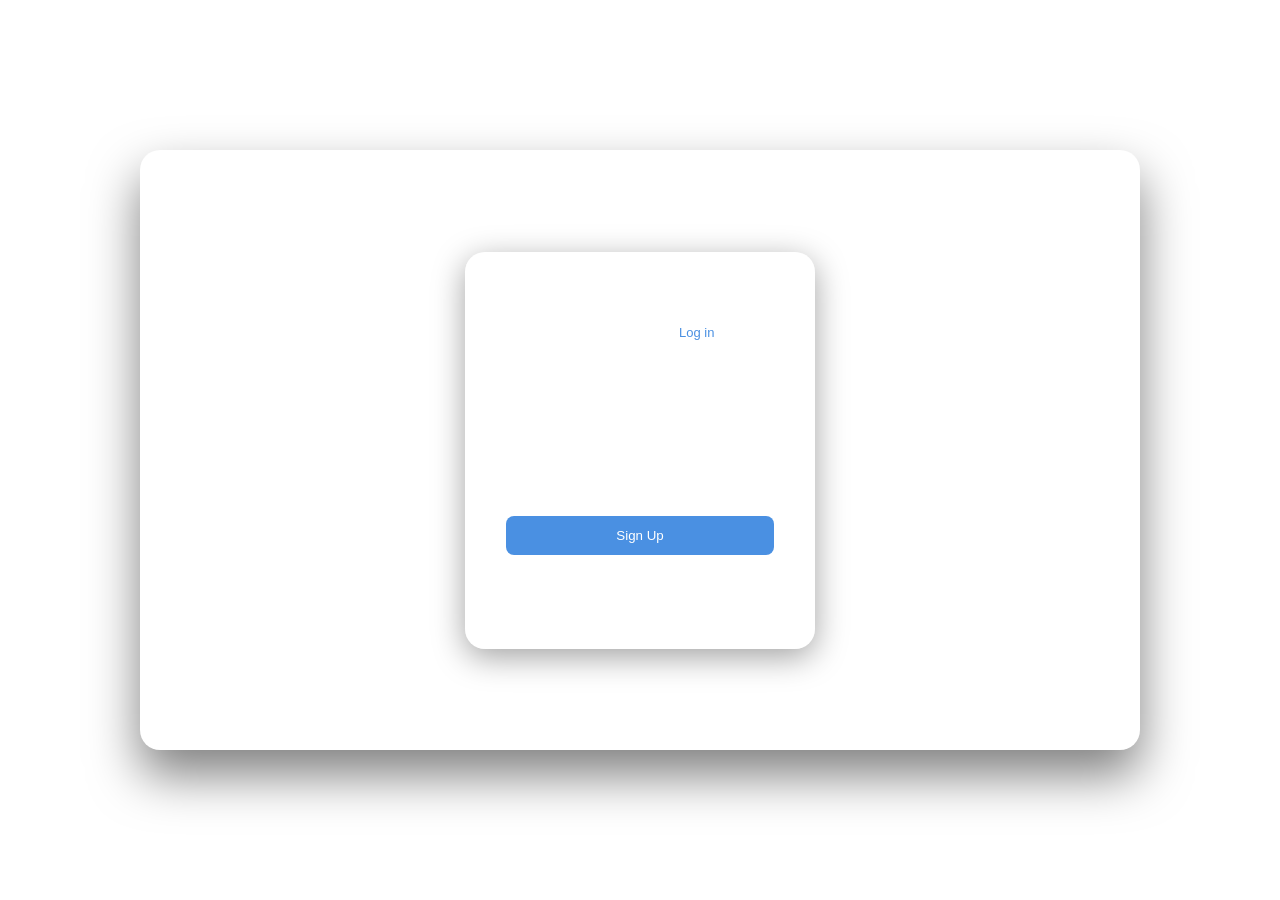
<file: index.html>
<!doctype html>
<html lang="en">
  <head>
    <meta charset="utf-8" />
    <meta name="viewport" content="width-device-width, initial-scale=1.0" />
    <title>Glassmorphism Sign Up Form</title>
    <link rel="stylesheet" href="form.css" />
    <link rel="stylesheet" href="https://cdnjs.cloudflare.com/ajax/libs/font-awesome/6.0.0/css/all.min.css">
  </head>
</html>

<body>
  <div class="container">
    <nav class="navbar">
      <div class="logo"><i class="fa-solid fa-circle-notch"></i></div>  
      <ul class="nav-links">
        <li><a href="#">Home</a></li>
        <li><a href="#">About</a></li>
        <li><a href="#">Contact</a></li>
        <li><a href="#">About</a></li>
      </ul>
      <div class="nav-right">
        <div class="search-box">
            <i class ="fa-solid fa-magnifying-glass"></i>
            <span>Search</span>
        </div>
        <i class="fa-regular fa-user user-icon"></i>
        <i class=""fa-solid fa-gear gear-icon"></i>
      </div>
    </nav>
    <div class="glass-form">
        <h2>Sign Up</h2>
        <p class="subtitle">Already a member?<a href="#">Log in</a></p>

        <form>
            <div class="input-group">
                <label>Email</label>
                <input type="email" required>
            </div>
            <div class="input-group">
                <label>Password</label>
                <input type="password" required>
            </div>
            <button type="submit" class="signup-btn">Sign Up</button>
        </form>

        <div class="divider">
            <span>or sign up with</span>
        </div>
        <div class="social-icons">
            <a href="#" class="fb"><i class="fa-brands fa-facebook-f"></i></a>
            <a href="#" class="google"><i class="fa-brands fa-google"></i></a>
        </div>
    </div>
  </div>
</body>
</html>
</file>
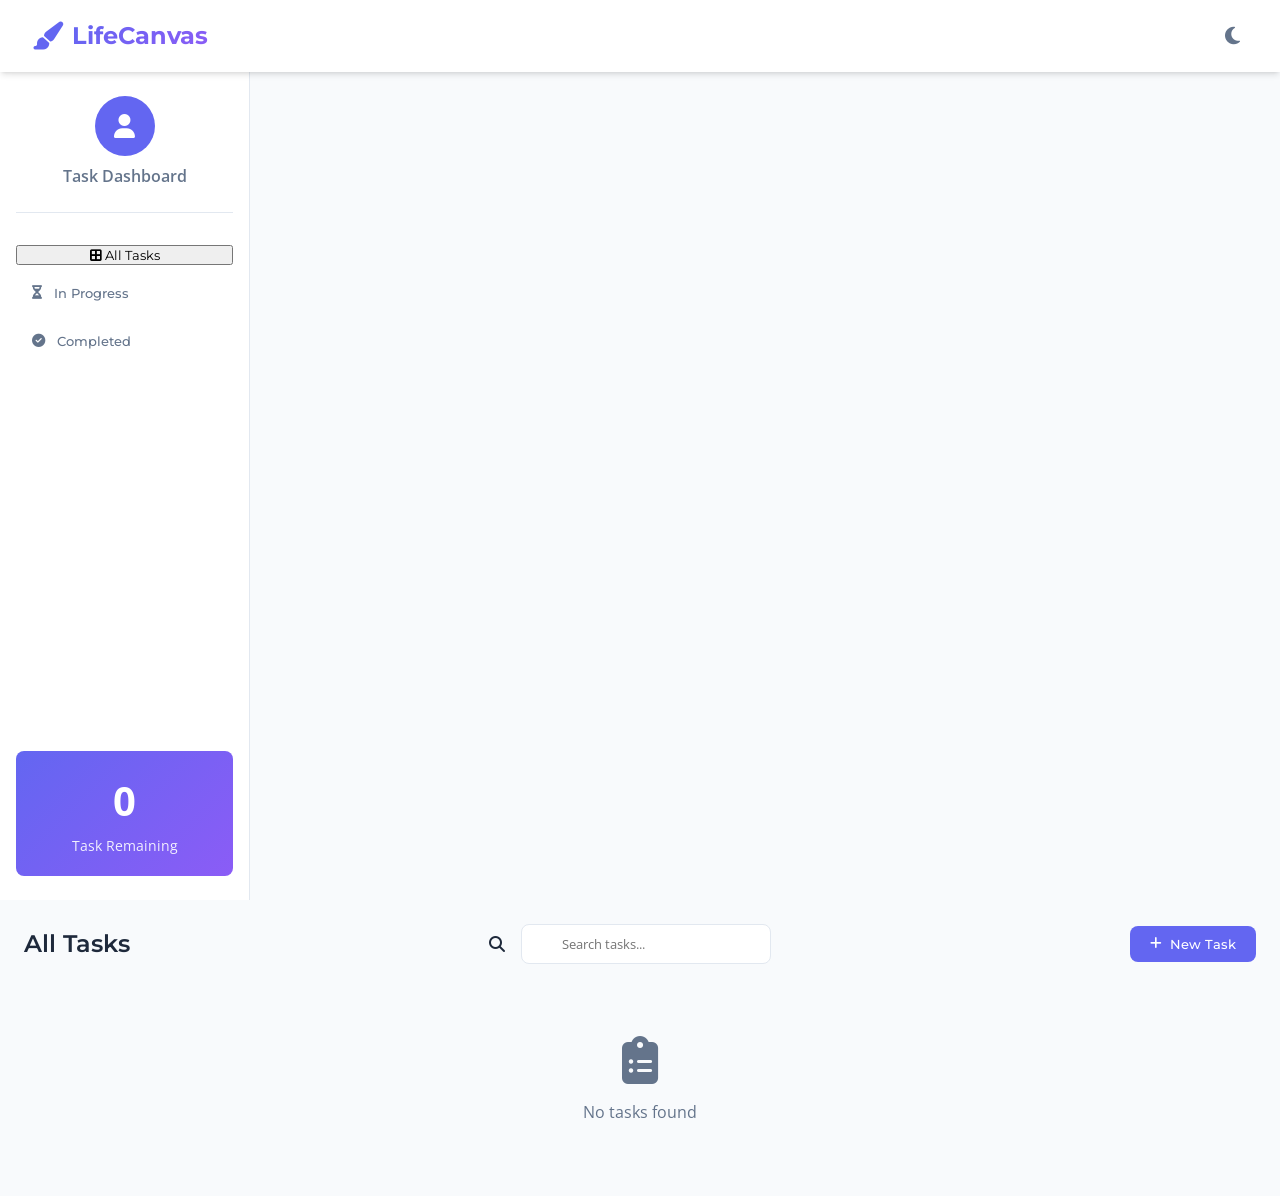
<file: todolist/index.html>
<!doctype html>
<html lang="en">
  <head>
    <meta charset="UTF-8" />
    <meta name="viewport" content="width-device-width" , initial-scale="1.0" />
    <title>LifeCanvas | Task Dashboard</title>
    <link
      rel="stylesheet"
      href="https://cdnjs.cloudflare.com/ajax/libs/font-awesome/6.4.0/css/all.min.css"
    />
    <link rel="preconnect" href="https://fonts.googleapis.com" />
    <link rel="preconnect" href="https://fonts.gstatic.com" crossorigin />
    <link
      href="https://fonts.googleapis.com/css2?family=Montserrat:wght@400;500;600;700&family=Open+Sans:wght@300;400;600&display=swap"
      rel="stylesheet"
    />
    <link rel="stylesheet" href="styles.css" />
  </head>
  <body>
    <div class="app-container">
      <header class="app-header">
        <div class="logo-container">
          <i class="fas fa-paint-brush logo-icon"></i>
          <h1>LifeCanvas</h1>
        </div>
        <div class="app-controls">
          <button id="theme-toggle" class="theme-toggle">
            <i class="fas fa-moon"></i>
          </button>
        </div>
      </header>

      <div class="dashboard">
        <div class="sidebar">
          <div class="user-profile">
            <div class="avatar">
              <i class="fas fa-user"></i>
            </div>
            <p>Task Dashboard</p>
          </div>
          <nav class="nav-menu">
            <button class="nav-item-active" data-filter="All">
              <i class="fas fa-border-all"></i>
              <span>All Tasks</span>
            </button>
            <button class="nav-item" data-filter="Active">
              <i class="fas fa-hourglass-half"></i>
              <span>In Progress</span>
            </button>
            <button class="nav-item" data-filter="Completed">
              <i class="fas fa-check-circle"></i>
              <span>Completed</span>
            </button>
          </nav>
          <div class="task-stats">
            <div class="stat-card">
                <h3 id="task-count">0</h3>
                <p>Task Remaining</p>
            </div>
          </div>
        </div>
      </div>
    </div>

    <main class="task-board">
      <div class="board-header">
        <h2 id="current-view">All Tasks</h2>
        <div class="task-actions">
          <i class="fas fa-search"></i>
          <input type="text" id="search-tasks" placeholder="Search tasks..." />
        </div>
        <button id="add-task-btn" class="add-task-btn">
          <i class="fas fa-plus"></i>
          <span>New Task</span>
        </button>
      </div>

      <div class="task-input-panel hidden" id="task-input-panel">
        <input id="new-task" type="text" placeholder="What needs to be done?" />
        <div class="task-input-actions">
          <button id="cancel-add">Cancel</button>
          <button id="add-button">Add Task</button>
        </div>
      </div>

      <div class="task-grid" id="task-list"></div>
    </main>
    </div>

    <script src="scripts.js"></script>
  </body>
</html>
</file>
<file: form.css>
* {
  margin: 0;
  padding: 0;
  box-sizing: border-box;
  font-family: "Segoe UI", sans-serif;
}

body {
  display: flex;
  justify-content: center;
  align-items: center;
  min-height: 100vh;
  background-color: #1a1a2e;
  background: url("https://img.freepik.com/foto-gratis/saat-matahari-terbenam-di-pantai-tropis-dan-laut-dengan-pohon-kelapa_74190-1075.jpg?semt=ais_hybrid&w=740&q=80")
    no-repeat center center/cover;
}

.container {
  width: 90%;
  max-width: 1000px;
  height: 600px;
  border-radius: 20px;
  position: relative;
  display: flex;
  justify-content: center;
  align-items: center;
  box-shadow: 0 25px 50px rgba(0, 0, 0, 0.5);
  overflow: hidden;
}

.navbar {
  position: absolute;
  top: 0;
  width: 100%;
  padding: 20px 40px;
  display: flex;
  justify-content: space-between;
  align-items: center;
  color: #ffffff;
  z-index: 10;
}

.nav-links {
  display: flex;
  list-style: none;
  gap: 30px;
}

.nav-links a {
  color: #ffffff;
  text-decoration: none;
}

.nav-right {
  display: flex;
  align-items: center;
  gap: 15px;
}

.search-box {
  border: 1px solid rgba(255, 255, 255, 0.5);
  padding: 5px 15px;
  border-radius: 20px;
  font-size: 13px;
  display: flex;
  align-items: center;
  gap: 8px;
}

.glass-form {
  width: 350px;
  padding: 40px;
  background: rgba(255, 255, 255, 0.1);
  backdrop-filter: blur(15px);
  -webkit-backdrop-filter: blur(15px);
  border: 1px solid rgba(255, 255, 255, 0.2);
  border-radius: 20px;
  color: #ffffff;
  text-align: center;
  box-shadow: 0 8px 32px rgba(0, 0, 0, 0.37);
}

.glass-form h2 {
  font-size: 28px;
  margin-bottom: 0px;
}

.subtitle {
  font-size: 13px;
  margin-bottom: 30px;
  color: rgba(255, 255, 255, 0.7);
}

.subtitle a {
  color: #4a90e2;
  text-decoration: none;
}

.input-group {
  text-align: left;
  margin-bottom: 20px;
}

.input-group label {
  display: block;
  font-size: 14px;
  margin-bottom: 5px;
}

.input-group input {
  width: 100%;
  background: transparent;
  border: none;
  border-bottom: 1px solid rgba(255, 255, 255, 0.5);
  color: #ffffff;
  padding: 8px 0;
  outline: none;
}

.signup-btn {
  width: 100%;
  padding: 12px;
  border: none;
  border-radius: 8px;
  background: #4a90e2;
  color: #ffffff;
}

.signup-btn:hover {
  background: #357abd;
}

.divider {
  margin: 20px 0;
  position: relative;
  border-top: 1px solid rba(255, 255, 255, 0.2);
}

.divider span {
  position: absolute;
  top: -10px;
  left: 50%;
  transform: translateX(-50%);
  background: transparent;
  padding: 0 10px;
  font-size: 12px;
  color: rgba(255, 255, 255, 0.5);
}

.social-icons {
  display: flex;
  justify-content: center;
  gap: 20px;
}

.social-icons a {
  color: #ffffff;
  font-size: 20px;
  margin-top: 10px;
}
</file>
<file: todolist/styles.css>
:root {
  --primary-color: #6366f1;
  --primary-hover: #4f46e5;
  --success-color: #22c55e;
  --warning-color: #f59e0b;
  --danger-color: #ef4444;
  --light-bg: #f8fafc;
  --dark-bg: #0f172a;
  --card-bg: #ffffff;
  --card-shadow:
    0 4px 6px -1px rgba(0, 0, 0, 0.1), 0 2px 4px -2px rgba(0, 0, 0, 0.1);
  --text-primary: #1e293b;
  --text-secondary: #64748b;
  --text-light: #f1f5f9;
  --border-color: #e2e8f0;
  --transition-normal: all 0.3s ease;
  --transition-fast: all 0.15s ease;
  --radius-sm: 0.375rem;
  --radius-md: 0.5rem;
  --radius-lg: 1rem;
  --font-primary: "Montserrat", sans-serif;
  --font-secondary: "Open Sans", sans-serif;
}

* {
  margin: 0;
  padding: 0;
  box-sizing: border-box;
}

body {
  font-family: var(--font-secondary);
  background-color: var(--light-bg);
  color: var(--text-primary);
  font-size: 1rem;
  line-height: 1.5;
  min-height: 100vh;
  transition: var(--transition-normal);
}

body.dark-mode {
  --light-bg: #0f172a;
  --dark-bg: #1e293b;
  --card-bg: #1e293b;
  --text-primary: #f8fafc;
  --text-secondary: #cbd5e1;
  --border-color: #334155;
}

button {
  cursor: pointer;
  font-family: var(--font-primary);
}

input[type="text"],
input[type="search"] {
  font-family: var(--font-secondary);
}

.app-container {
  display: flex;
  flex-direction: column;
  min-height: 100vh;
}

/* Header Styles */
.app-header {
  display: flex;
  justify-content: space-between;
  align-items: center;
  padding: 1rem 2rem;
  background-color: var(--card-bg);
  box-shadow: var(--card-shadow);
  position: sticky;
  top: 0;
  z-index: 10;
}

.logo-container {
  display: flex;
  align-items: center;
  gap: 0.5rem;
}

.logo-icon {
  font-size: 1.75rem;
  color: var(--primary-color);
}

.app-header h1 {
  font-family: var(--font-primary);
  font-weight: 700;
  font-size: 1.5rem;
  background: linear-gradient(135deg, var(--primary-color), #8b5cf6);
  -webkit-background-clip: text;
  background-clip: text;
  color: transparent;
}

.theme-toggle {
  background: none;
  border: none;
  font-size: 1.25rem;
  color: var(--text-secondary);
  padding: 0.5rem;
  border-radius: var(--radius-md);
  transition: var(--transition-fast);
}

.theme-toggle:hover {
  color: var(--primary-color);
  background-color: var(--border-color);
}

/* Dashboard Layout */
.dashboard {
  display: flex;
  flex: 1;
  height: calc(100vh - 4rem);
}

/* Sidebar */
.sidebar {
  width: 250px;
  background-color: var(--card-bg);
  border-right: 1px solid var(--border-color);
  padding: 1.5rem 1rem;
  display: flex;
  flex-direction: column;
  gap: 2rem;
}

.user-profile {
  display: flex;
  flex-direction: column;
  align-items: center;
  padding-bottom: 1.5rem;
  border-bottom: 1px solid var(--border-color);
}

.avatar {
  width: 60px;
  height: 60px;
  background-color: var(--primary-color);
  border-radius: 50%;
  display: flex;
  align-items: center;
  justify-content: center;
  color: white;
  font-size: 1.5rem;
  margin-bottom: 0.5rem;
}

.user-profile p {
  font-weight: 600;
  color: var(--text-secondary);
}

.nav-menu {
  display: flex;
  flex-direction: column;
  gap: 0.5rem;
}

.nav-item {
  display: flex;
  align-items: center;
  gap: 0.75rem;
  padding: 0.75rem 1rem;
  border-radius: var(--radius-md);
  background: none;
  border: none;
  color: var(--text-secondary);
  font-weight: 500;
  transition: var(--transition-fast);
  text-align: left;
}

.nav-item:hover {
  background-color: rgba(99, 102, 241, 0.1);
  color: var(--primary-color);
}

.nav-item.active {
  background-color: var(--primary-color);
  color: white;
}

.task-stats {
  margin-top: auto;
}

.stat-card {
  background: linear-gradient(135deg, #6366f1, #8b5cf6);
  border-radius: var(--radius-md);
  padding: 1.25rem;
  color: white;
  text-align: center;
}

.stat-card h3 {
  font-size: 2.5rem;
  font-weight: 700;
  margin-bottom: 0.25rem;
}

.stat-card p {
  font-size: 0.875rem;
  opacity: 0.9;
}

/* Main Task Board */
.task-board {
  flex: 1;
  padding: 1.5rem;
  overflow-y: auto;
  display: flex;
  flex-direction: column;
  gap: 1.5rem;
}

.board-header {
  display: flex;
  justify-content: space-between;
  align-items: center;
  flex-wrap: wrap;
  gap: 1rem;
}

.board-header h2 {
  font-family: var(--font-primary);
  font-weight: 600;
  font-size: 1.5rem;
}

.task-actions {
  display: flex;
  gap: 1rem;
  align-items: center;
}

.search-container {
  position: relative;
}

.search-container i {
  position: absolute;
  left: 0.75rem;
  top: 50%;
  transform: translateY(-50%);
  color: var(--text-secondary);
}

#search-tasks {
  padding: 0.625rem 1rem 0.625rem 2.5rem;
  border: 1px solid var(--border-color);
  border-radius: var(--radius-md);
  width: 250px;
  background-color: var(--card-bg);
  color: var(--text-primary);
  transition: var(--transition-fast);
}

#search-tasks:focus {
  outline: none;
  border-color: var(--primary-color);
  box-shadow: 0 0 0 3px rgba(99, 102, 241, 0.25);
}

.add-task-btn {
  display: flex;
  align-items: center;
  gap: 0.5rem;
  padding: 0.625rem 1.25rem;
  background-color: var(--primary-color);
  color: white;
  border: none;
  border-radius: var(--radius-md);
  font-weight: 500;
  transition: var(--transition-fast);
}

.add-task-btn:hover {
  background-color: var(--primary-hover);
  transform: translateY(-1px);
}

.task-input-panel {
  background-color: var(--card-bg);
  border-radius: var(--radius-md);
  box-shadow: var(--card-shadow);
  padding: 1.5rem;
  border: 1px solid var(--border-color);
  transition: var(--transition-normal);
  transform-origin: top center;
}

.task-input-panel.hidden {
  display: none;
  opacity: 0;
  transform: scaleY(0.8);
}

#new-task {
  width: 100%;
  padding: 0.875rem 1rem;
  border: 1px solid var(--border-color);
  border-radius: var(--radius-md);
  font-size: 1rem;
  background-color: var(--card-bg);
  color: var(--text-primary);
  margin-bottom: 1rem;
}

#new-task:focus {
  outline: none;
  border-color: var(--primary-color);
  box-shadow: 0 0 0 3px rgba(99, 102, 241, 0.25);
}

.task-input-actions {
  display: flex;
  justify-content: flex-end;
  gap: 0.75rem;
}

#cancel-add {
  padding: 0.625rem 1.25rem;
  background: none;
  border: 1px solid var(--border-color);
  border-radius: var(--radius-md);
  color: var(--text-secondary);
  font-weight: 500;
}

#add-button {
  padding: 0.625rem 1.25rem;
  background-color: var(--primary-color);
  color: white;
  border: none;
  border-radius: var(--radius-md);
  font-weight: 500;
}

/* Task Grid */
.task-grid {
  display: grid;
  grid-template-columns: repeat(auto-fill, minmax(300px, 1fr));
  gap: 1.25rem;
}

.task-card {
  background-color: var(--card-bg);
  border-radius: var(--radius-md);
  box-shadow: var(--card-shadow);
  padding: 1.25rem;
  border: 1px solid var(--border-color);
  transition: var(--transition-normal);
  position: relative;
  animation: fade-in 0.3s ease-out forwards;
}

.task-card:hover {
  transform: translateY(-4px);
  box-shadow:
    0 10px 15px -3px rgba(0, 0, 0, 0.1),
    0 4px 6px -4px rgba(0, 0, 0, 0.1);
}

.task-card.completed {
  border-left: 4px solid var(--success-color);
}

.task-card.completed .task-text {
  text-decoration: line-through;
  color: var(--text-secondary);
}

.task-header {
  display: flex;
  align-items: center;
  margin-bottom: 0.75rem;
}

.task-checkbox {
  appearance: none;
  -webkit-appearance: none;
  width: 20px;
  height: 20px;
  border: 2px solid var(--border-color);
  border-radius: var(--radius-sm);
  margin-right: 0.75rem;
  position: relative;
  cursor: pointer;
  transition: var(--transition-fast);
}

.task-checkbox:checked {
  background-color: var(--success-color);
  border-color: var(--success-color);
}

.task-checkbox:checked::after {
  content: "✓";
  position: absolute;
  top: 50%;
  left: 50%;
  transform: translate(-50%, -50%);
  color: white;
  font-size: 0.75rem;
}

.task-text {
  font-weight: 500;
  font-size: 1.125rem;
  line-height: 1.4;
  word-break: break-word;
  margin-bottom: 0.5rem;
  transition: var(--transition-normal);
}

.task-card-actions {
  display: flex;
  gap: 0.5rem;
  margin-top: 1rem;
  justify-content: flex-end;
}

.task-card-actions button {
  background: none;
  border: none;
  font-size: 1rem;
  padding: 0.375rem;
  border-radius: var(--radius-sm);
  color: var(--text-secondary);
  transition: var(--transition-fast);
}

.task-card-actions button:hover {
  background-color: rgba(0, 0, 0, 0.05);
}

.task-card-actions .edit-btn:hover {
  color: var(--primary-color);
}

.task-card-actions .delete-btn:hover {
  color: var(--danger-color);
}

/* Animations */
@keyframes fade-in {
  from {
    opacity: 0;
    transform: translateY(10px);
  }
  to {
    opacity: 1;
    transform: translateY(0);
  }
}

/* Responsive Design */
@media (max-width: 768px) {
  .dashboard {
    flex-direction: column;
    height: auto;
  }

  .sidebar {
    width: 100%;
    border-right: none;
    border-bottom: 1px solid var(--border-color);
    padding: 1rem;
  }

  .user-profile {
    flex-direction: row;
    gap: 1rem;
    padding-bottom: 1rem;
  }

  .nav-menu {
    flex-direction: row;
    overflow-x: auto;
    padding-bottom: 0.5rem;
  }

  .nav-item {
    flex-shrink: 0;
  }

  .task-stats {
    margin-top: 1rem;
  }

  .board-header {
    flex-direction: column;
    align-items: flex-start;
  }

  .task-actions {
    width: 100%;
    flex-direction: column;
  }

  .search-container,
  #search-tasks {
    width: 100%;
  }

  .add-task-btn {
    width: 100%;
    justify-content: center;
  }

  .task-grid {
    grid-template-columns: 1fr;
  }
}
</file>
